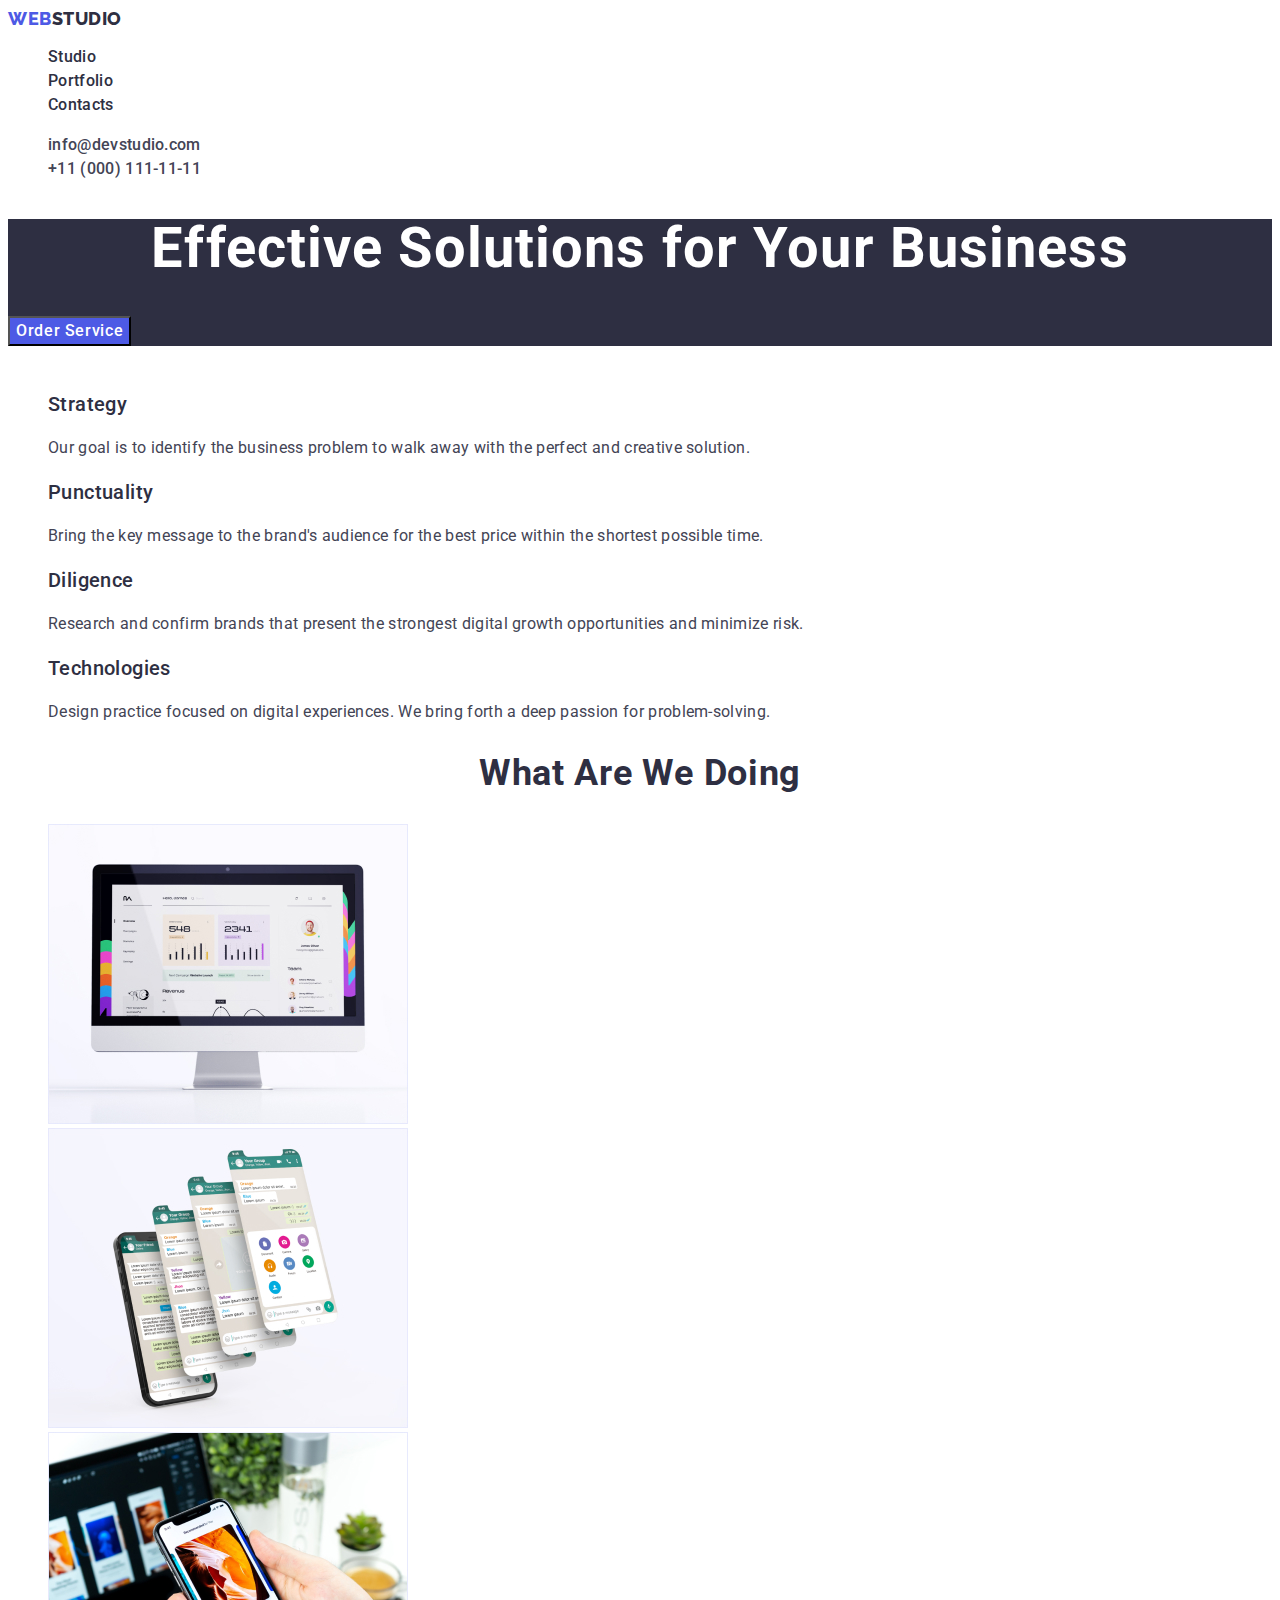
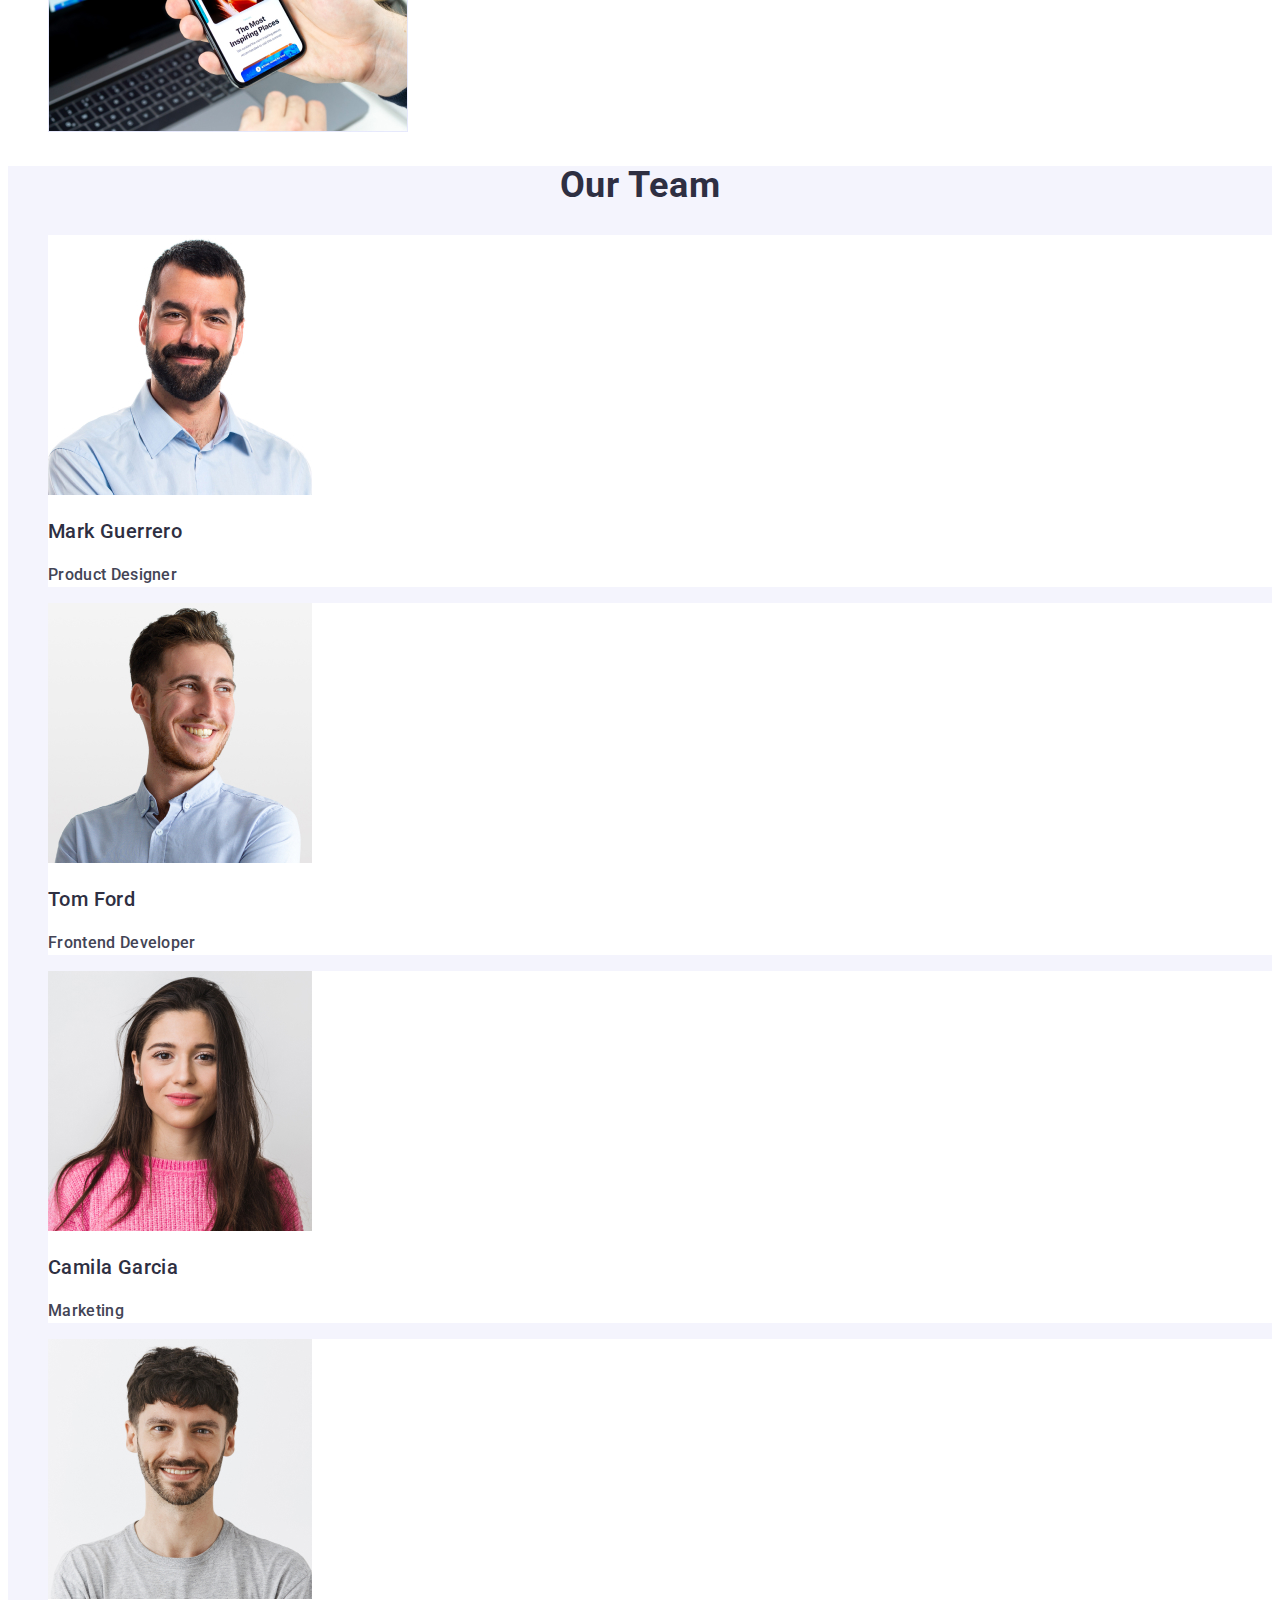
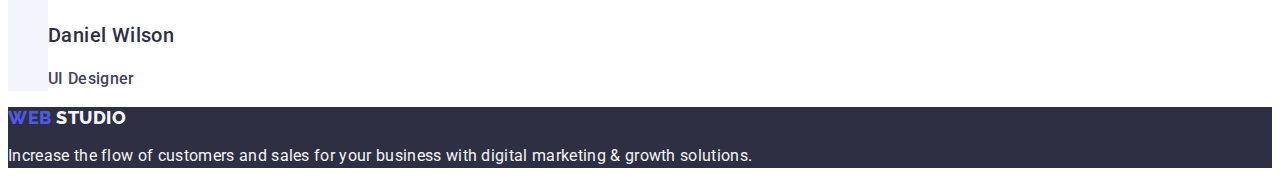
<file: index.html>
<!DOCTYPE html>
<html lang="en">

<head>
    <meta charset="UTF-8">
    <meta http-equiv="X-UA-Compatible" content="IE=edge">
    <meta name="viewport" content="width=, initial-scale=1.0">
    <title>Studio</title>
    <link rel="preconnect" href="https://fonts.googleapis.com">
    <link rel="preconnect" href="https://fonts.gstatic.com" crossorigin>
    <link href="https://fonts.googleapis.com/css2?family=Raleway:wght@800&family=Roboto:wght@400;500;700&display=swap"
        rel="stylesheet">
    <link rel="stylesheet" href="./css/styles.css">
</head>

<body>

    <header>
        <!-- Navigation -->
        <nav class="header-navigation">
            <!-- Logo -->
            <a href="./index.html" class="logo link"> Web<span class="logo-accent">Studio</span> </a>

            <ul class="list">
                <li class="header-menu-item">
                    <a class="header-menu-link link" href="./index.html">Studio </a>
                </li>
                <li class="header-menu-item">
                    <a class="header-menu-link link" href="./portfolio.html">Portfolio </a>
                </li>
                <li class="header-menu-item">
                    <a class="header-menu-link link" href="">Contacts </a>
                </li>
            </ul>
        </nav>

        <address class="header-contacts list">
            <ul class="list">
                <li class="header-contacts-item">
                    <a class="header-contacts-link link" href="mailto:info@devstudio.com"> info@devstudio.com </a>
                </li>
                <li class="header-contacts-item ">
                    <a class="header-contacts-link link" href="tel:+110001111111"> +11 (000) 111-11-11 </a>
                </li>
            </ul>

        </address>
    </header>


    <main>
        <!-- Title -->
        <section class="hero">
            <h1 class="hero-title">Effective Solutions for Your Business</h1>
            <button class="hero-button" type="button">Order Service</button>
        </section>

        <!-- Section-1 -->
        <section class="features">
            <h2 class="visually-hidden">Features</h2>
            <ul class="features-list list">
                <li class="features-item">
                    <h3 class="features-item-title">Strategy</h3>
                    <p class="features-item-text">
                        Our goal is to identify the business
                        problem to walk away with the perfect and creative solution.
                    </p>
                </li>

                <li class="features-item">
                    <h3 class="features-item-title">Punctuality</h3>
                    <p class="features-item-text">
                        Bring the key message to the brand's audience for the best price within the shortest possible
                        time.
                    </p>

                </li>

                <li class="features-item">
                    <h3 class="features-item-title">Diligence</h3>
                    <p class="features-item-text">
                        Research and confirm brands that present the strongest digital growth opportunities and minimize
                        risk.
                    </p>
                </li>

                <li class="features-item">
                    <h3 class="features-item-title">Technologies</h3>
                    <p class="features-item-text">
                        Design practice focused on digital experiences. We bring forth a deep passion for
                        problem-solving.
                    </p>
                </li>

            </ul>

        </section>

        <!-- Section-2 -->
        <section class="projects">
            <h2 class="projects-title"> What are we doing </h2>
            <ul class="projects-list list">
                <li class="projects-item">
                    <img src="./images/img-1.jpg" alt="computer-screen" width="360" height="300">
                </li>
                <li class="projects-item">
                    <img src="./images/img-2.jpg" alt="whats-app" width="360" height="300">
                </li>
                <li class="projects-item">
                    <img src="./images/img-3.jpg" alt="phone-in-hand" width="360" height="300">
                </li>
            </ul>
        </section>

        <!-- Section-3 -->
        <section class="team">
            <h2 class="team-title">Our Team</h2>
            <ul class="team-list list">
                <li class="team-item">
                    <img src="./images/mark-guerrero.jpg" alt="mark-guerrero" width="264" height="260">
                    <h3 class="team-item-title">Mark Guerrero</h3>
                    <p class="team-item-text">Product Designer</p>
                </li>

                <li class="team-item">
                    <img src="./images/tom-ford.jpg" alt="tom-ford" width="264" height="260">
                    <h3 class="team-item-title">Tom Ford</h3>
                    <p class="team-item-text">Frontend Developer</p>
                </li>

                <li class="team-item">
                    <img src="./images/camila-garcia.jpg" alt="camila-garcia" width="264" height="260">
                    <h3 class="team-item-title">Camila Garcia</h3>
                    <p class="team-item-text">Marketing</p>
                </li>

                <li class="team-item">
                    <img src="./images/daniel-wilson.jpg" alt="daniel-wilson" width="264" height="260">
                    <h3 class="team-item-title">Daniel Wilson</h3>
                    <p class="team-item-text">UI Designer</p>
                </li>
            </ul>
        </section>
    </main>

    <footer class="footer">
        <!-- Logo -->
        <a class="footer-logo link" href="./index.html">Web <span class="footer-logo-accent">Studio</span> </a>

        <p class="footer-text">
            Increase the flow of customers and sales for your business with digital marketing & growth solutions.
        </p>
    </footer>

</body>

</html>
</file>
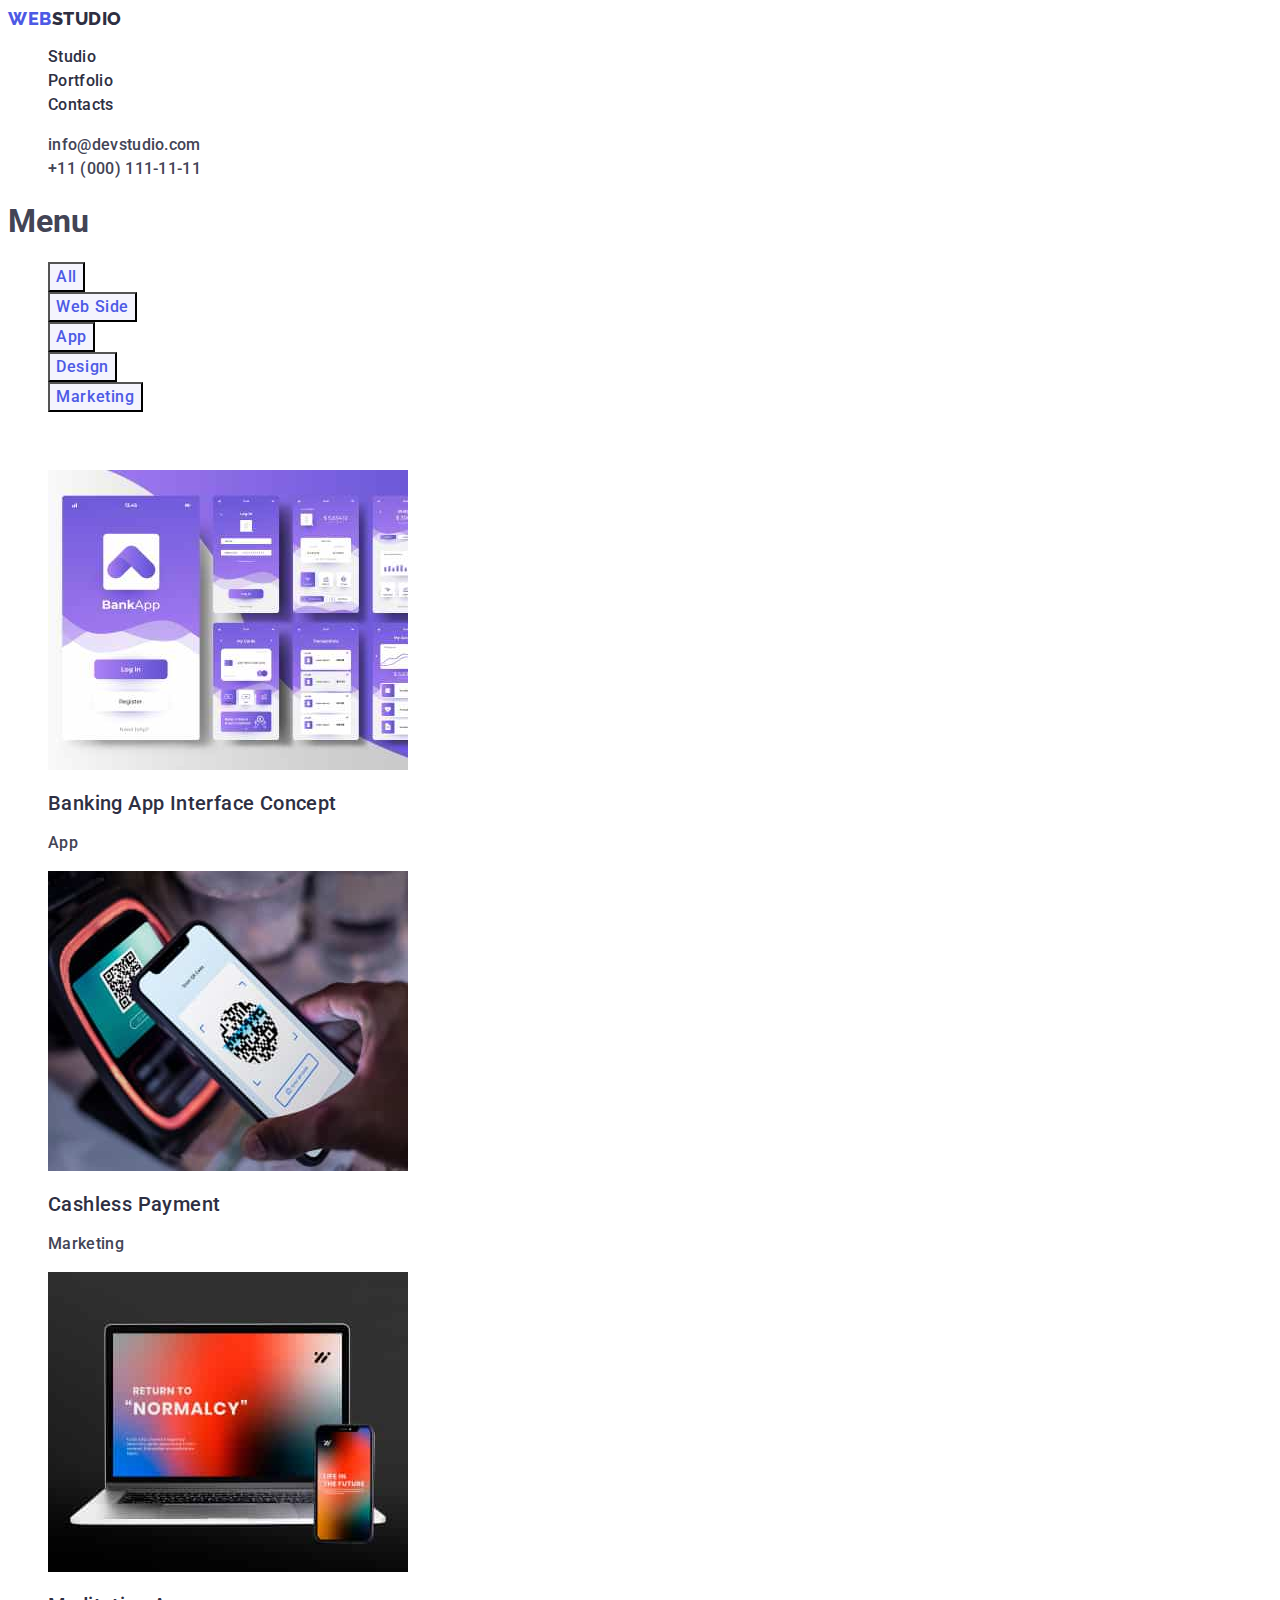
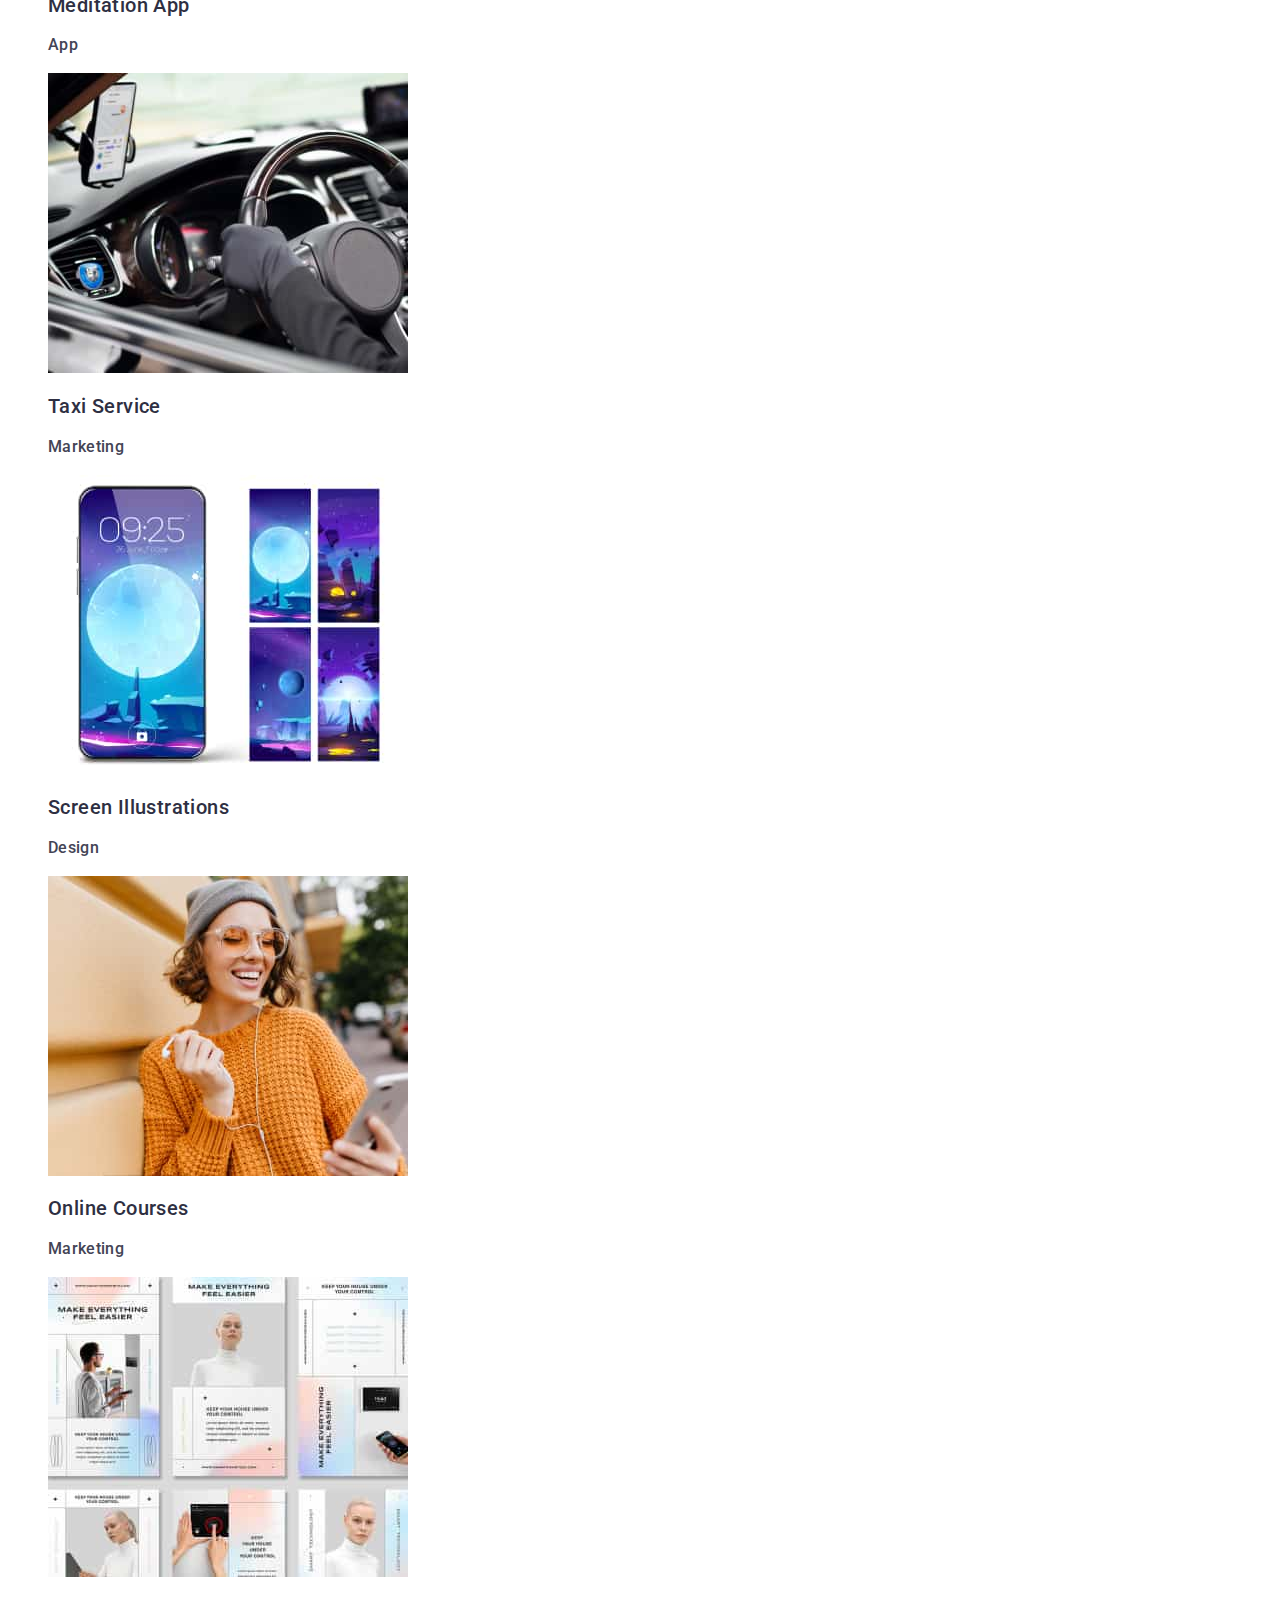
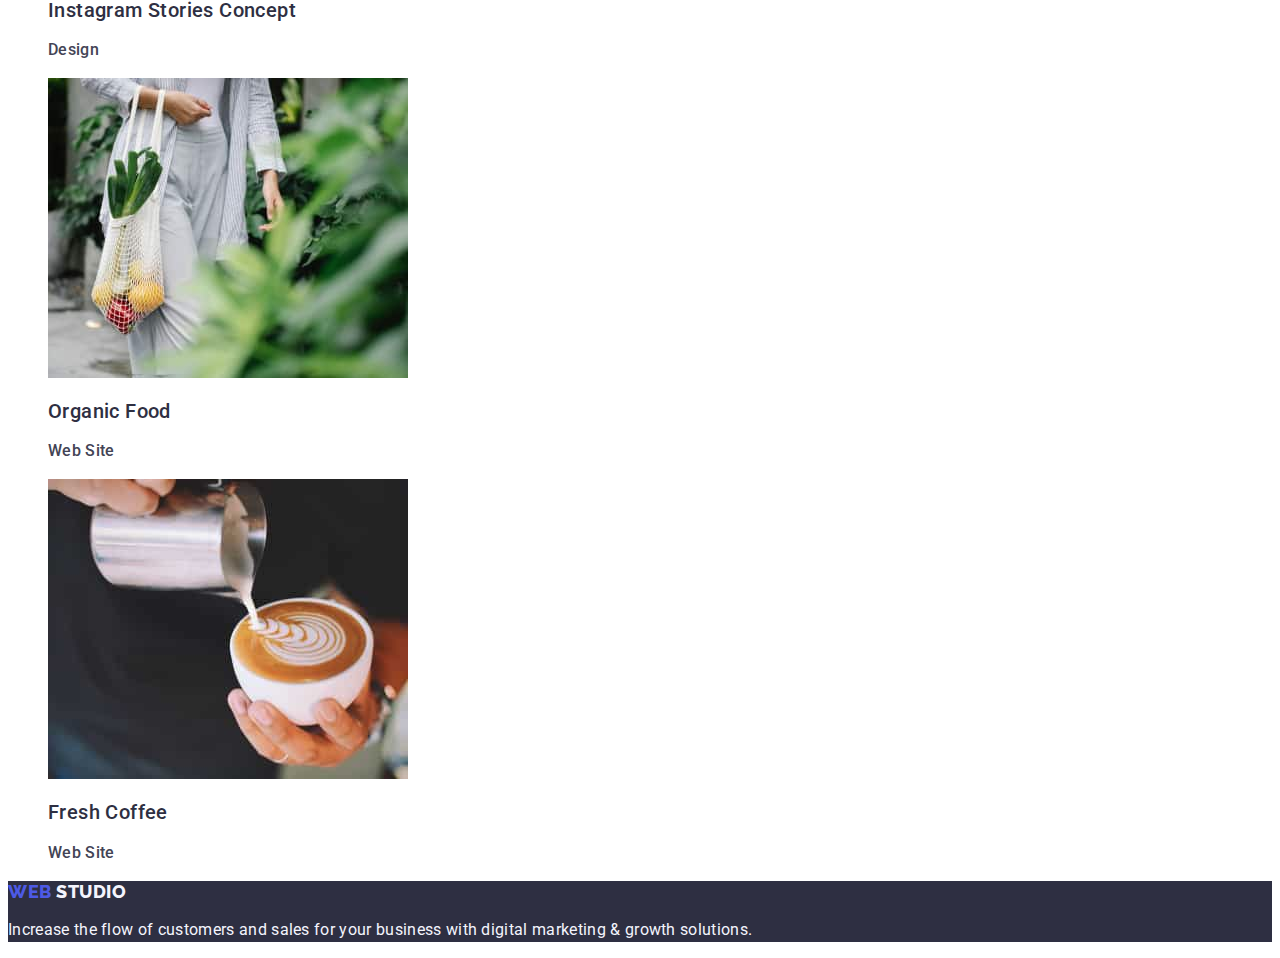
<file: portfolio.html>
<!DOCTYPE html>
<html lang="en">

<head>
    <meta charset="UTF-8">
    <meta http-equiv="X-UA-Compatible" content="IE=edge">
    <meta name="viewport" content="width=device-width, initial-scale=1.0">
    <title>Portfolio </title>
    <link rel="preconnect" href="https://fonts.googleapis.com">
    <link rel="preconnect" href="https://fonts.gstatic.com" crossorigin>
    <link href="https://fonts.googleapis.com/css2?family=Raleway:wght@800&family=Roboto:wght@400;500;700&display=swap"
        rel="stylesheet">
    <link rel="stylesheet" href="./css/styles.css">
</head>

<body>
    <header>
        <!-- Navigation -->
        <nav class="header-navigation">
            <!-- Logo -->
            <a href="./index.html" class="logo link"> Web<span class="logo-accent">Studio</span> </a>

            <ul class="list">
                <li class="header-menu-item">
                    <a class="header-menu-link link" href="./index.html">Studio </a>
                </li>
                <li class="header-menu-item">
                    <a class="header-menu-link link" href="./portfolio.html">Portfolio </a>
                </li>
                <li class="header-menu-item">
                    <a class="header-menu-link link" href="">Contacts </a>
                </li>
            </ul>
        </nav>

        <address class="header-contacts list">
            <ul class="list">
                <li class="header-contacts-item">
                    <a class="header-contacts-link link" href="mailto:info@devstudio.com"> info@devstudio.com </a>
                </li>
                <li class="header-contacts-item ">
                    <a class="header-contacts-link link" href="tel:+110001111111"> +11 (000) 111-11-11 </a>
                </li>
            </ul>

        </address>
    </header>

    <main class="main">
        <!-- Menu Buttons -->
        <section class="main-menu">
            <h1> Menu</h1>
            <ul class="main-buttons list">
                <li class="button-item"><button type="button" class="button">All</button></li>
                <li class="button-item"><button type="button" class="button"> Web Side </button></li>
                <li class="button-item"><button type="button" class="button">App</button></li>
                <li class="button-item"><button type="button" class="button">Design</button></li>
                <li class="button-item"><button type="button" class="button">Marketing</button></li>
            </ul>

            <h2 class="visually-hidden"> Content </h2>

            <ul class="content-list list">
                <li class="content-items">
                    <a href="" class="link">
                        <img class="content-item-image " src="./images/banking-app.jpeg" alt="banking-app" width="360"
                            height="300">
                        <h2 class="content-item-title">Banking App Interface Concept</h2>
                        <p class="content-item-text">App</p>
                    </a>
                </li>
                <li class="content-items">
                    <a href="" class="link">
                        <img class="content-item-image " src="./images/cashless-payment.jpg" alt="cashless-payment"
                            width="360" height="300">
                        <h2 class="content-item-title">Cashless Payment</h2>
                        <p class="content-item-text">Marketing</p>
                    </a>
                </li>
                <li class="content-items">
                    <a href="" class="link">
                        <img class="content-item-image" src="./images/meditation-app.jpg" alt="meditation-app"
                            width="360" height="300">
                        <h2 class="content-item-title">Meditation App</h2>
                        <p class="content-item-text">App</p>
                    </a>
                </li>
                <li class="content-items">
                    <a href="" class="link">
                        <img class="content-item-image" src="./images/taxi-service.jpg" alt="taxi-service" width="360"
                            height="300">
                        <h2 class="content-item-title">Taxi Service</h2>
                        <p class="content-item-text">Marketing</p>
                    </a>
                </li>
                <li class="content-items">
                    <a href="" class="link">
                        <img class="content-item-image" src="./images/screen-illustrations.jpg"
                            alt="screen-illustarions" width="360" height="300">
                        <h2 class="content-item-title">Screen Illustrations</h2>
                        <p class="content-item-text">Design</p>
                    </a>
                </li>
                <li class="content-items">
                    <a href="" class="link">
                        <img class="content-item-image" src="./images/online-courses.jpg" alt="online-courses"
                            width="360" height="300">
                        <h2 class="content-item-title">Online Courses</h2>
                        <p class="content-item-text">Marketing</p>
                    </a>
                </li>
                <li class="content-items">
                    <a href="" class="link">
                        <img class="content-item-image" src="./images/instsagram-stories.jpg"
                            alt="instagram-stories-concept" width="360" height="300">
                        <h2 class="content-item-title">Instagram Stories Concept</h2>
                        <p class="content-item-text">Design</p>
                    </a>
                </li>
                <li class="content-items">
                    <a href="" class="link">
                        <img class="content-item-image" src="./images/orgamic-food.jpg" alt="organic-food" width="360"
                            height="300">
                        <h2 class="content-item-title">Organic Food</h2>
                        <p class="content-item-text">Web Site</p>
                    </a>
                </li>
                <li class="content-items">
                    <a href="" class="link">
                        <img class="content-item-image" src="./images/fresh-coffee.jpg" alt="fresh-coffee" width="360"
                            height="300">
                        <h2 class="content-item-title">Fresh Coffee</h2>
                        <p class="content-item-text">Web Site</p>
                    </a>
                </li>
            </ul>

        </section>

    </main>

    <footer class="footer">
        <!-- Logo -->
        <a class="footer-logo link" href="./index.html">Web <span class="footer-logo-accent">Studio</span> </a>

        <p class="footer-text">
            Increase the flow of customers and sales for your business with digital marketing & growth solutions.
        </p>
    </footer>
</body>

</html>
</file>
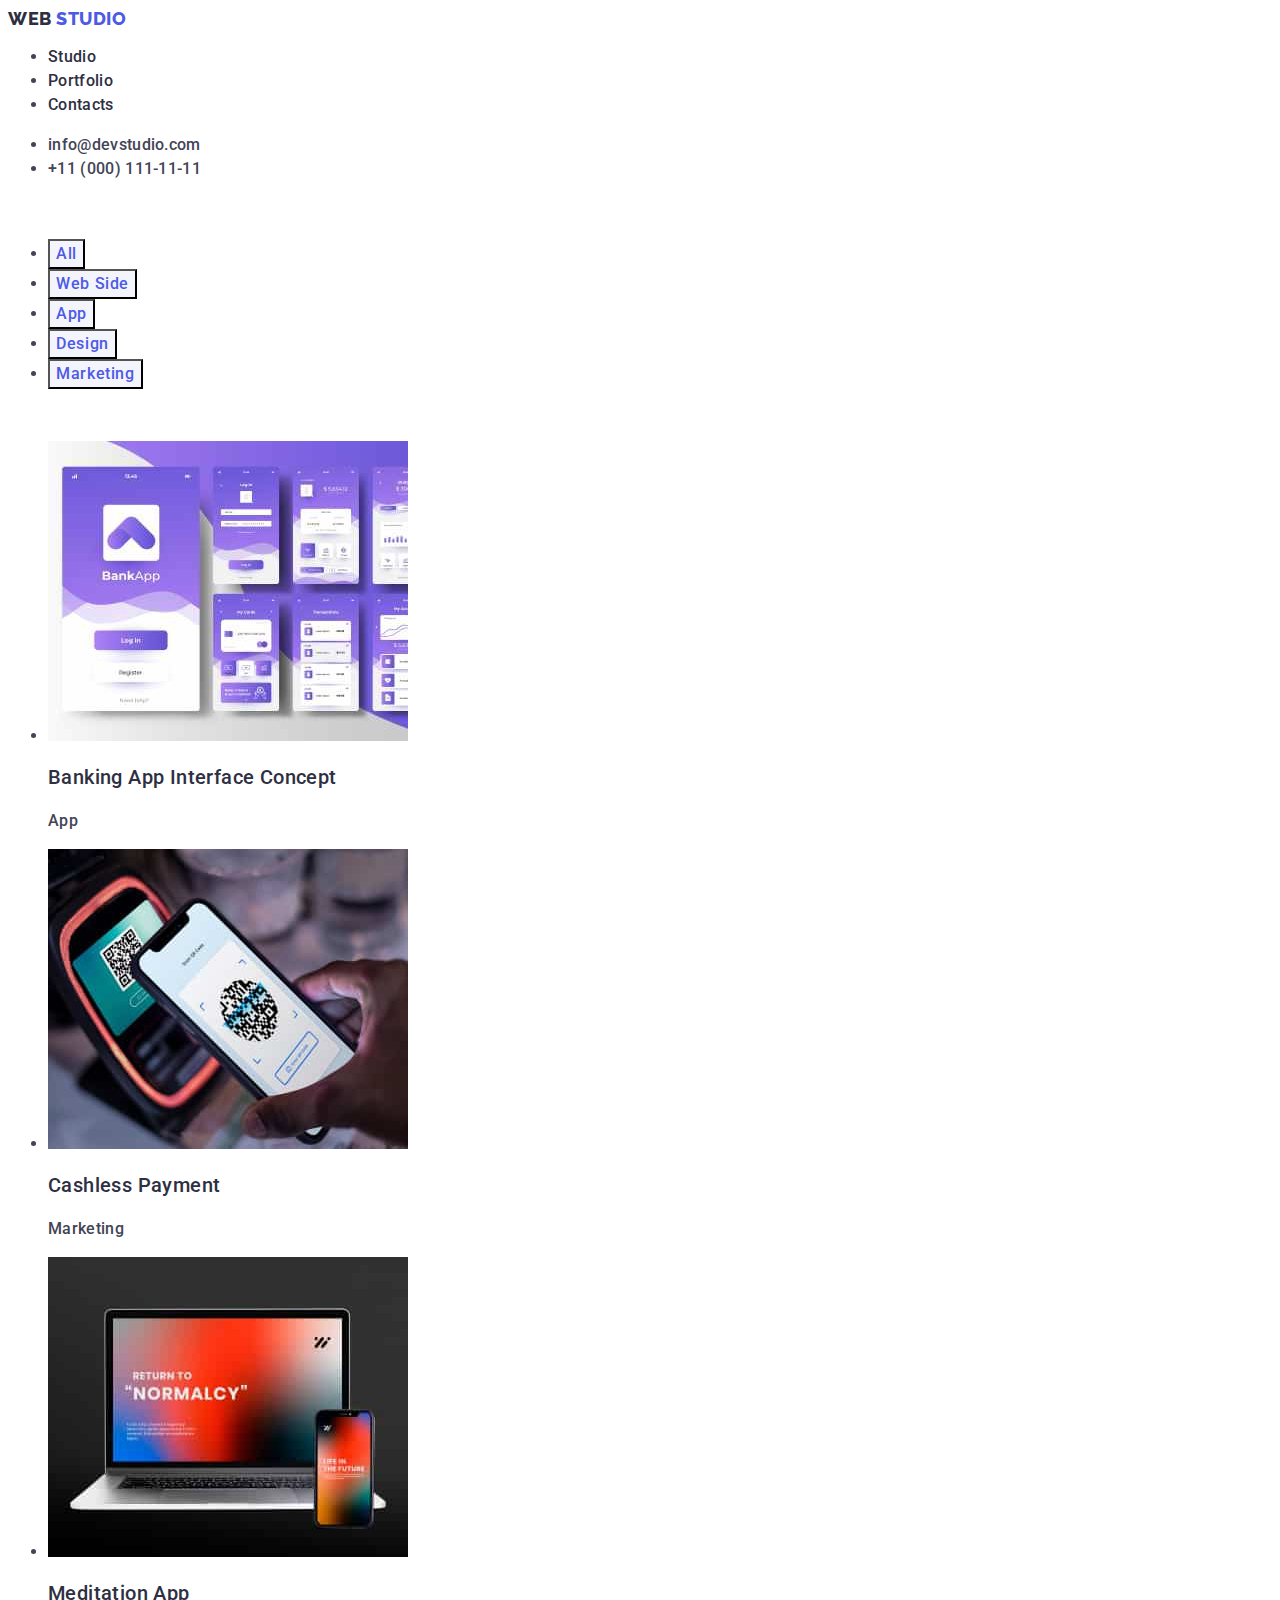
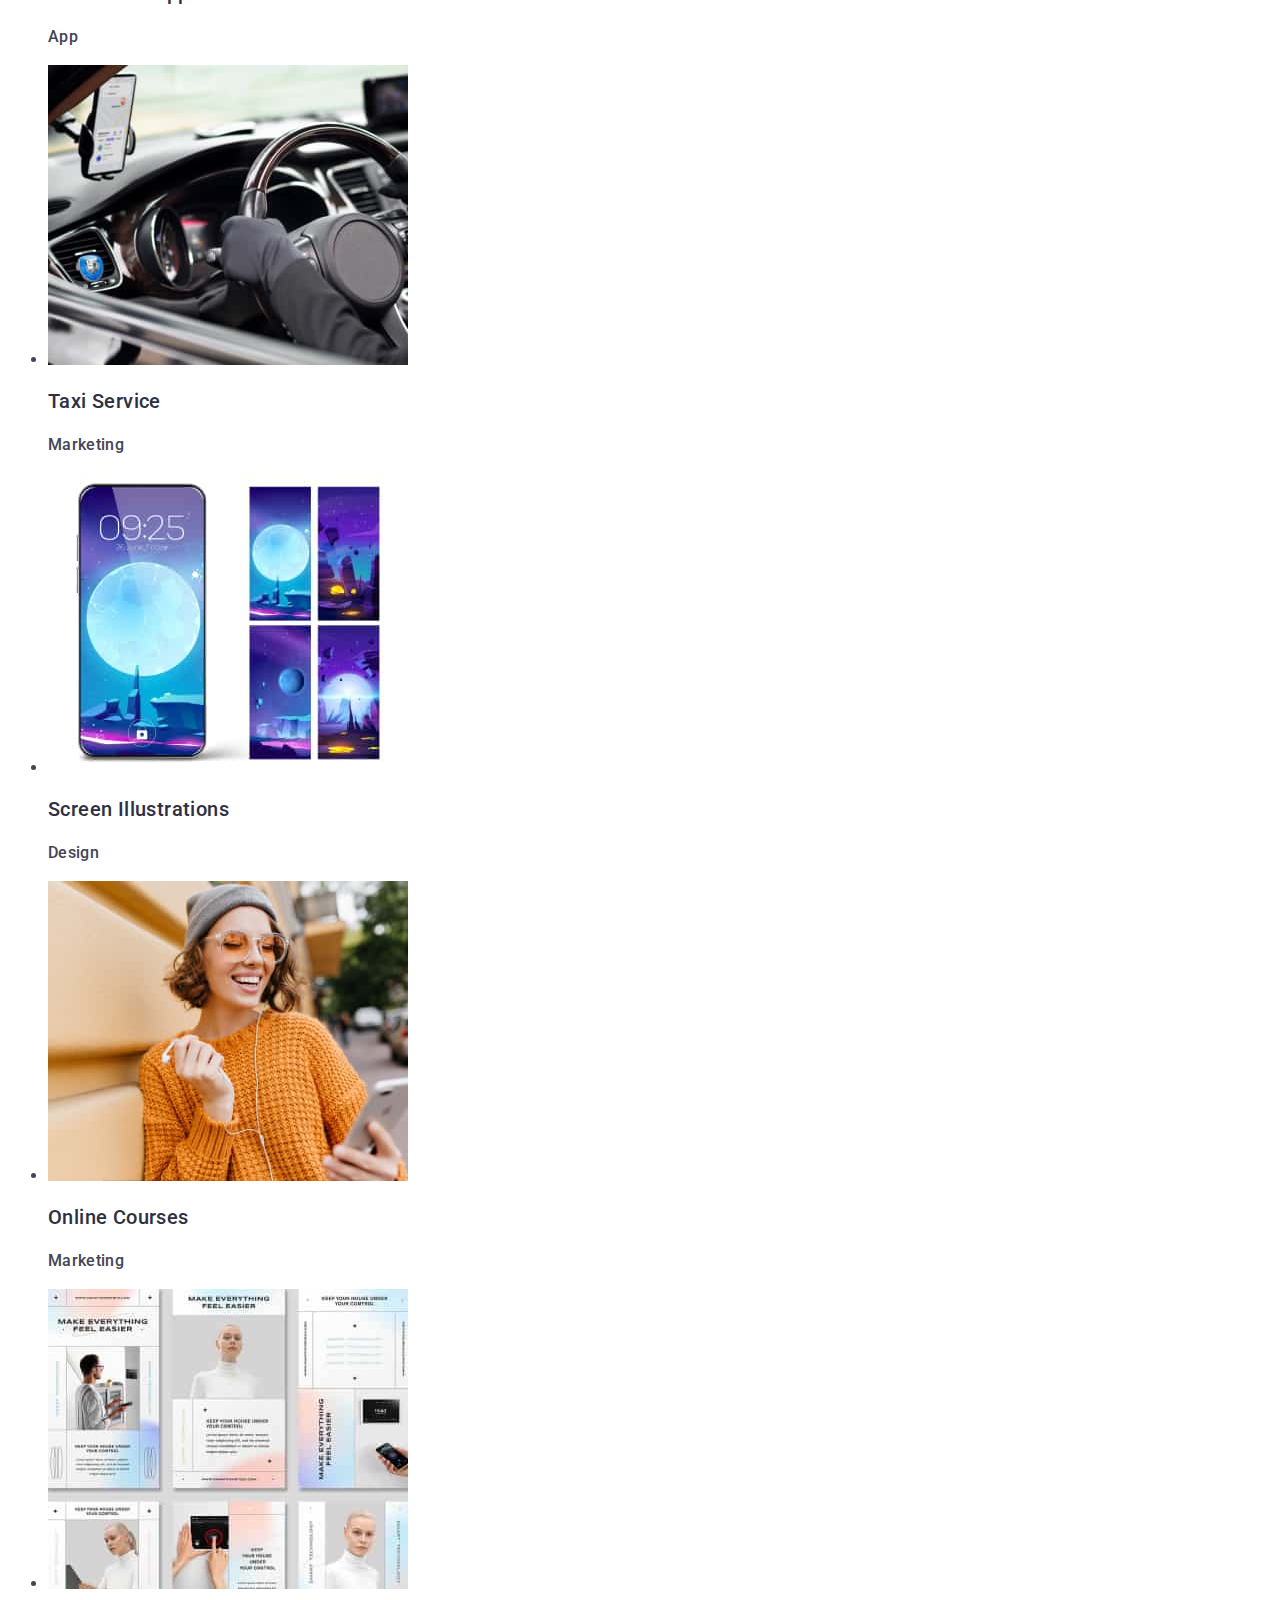
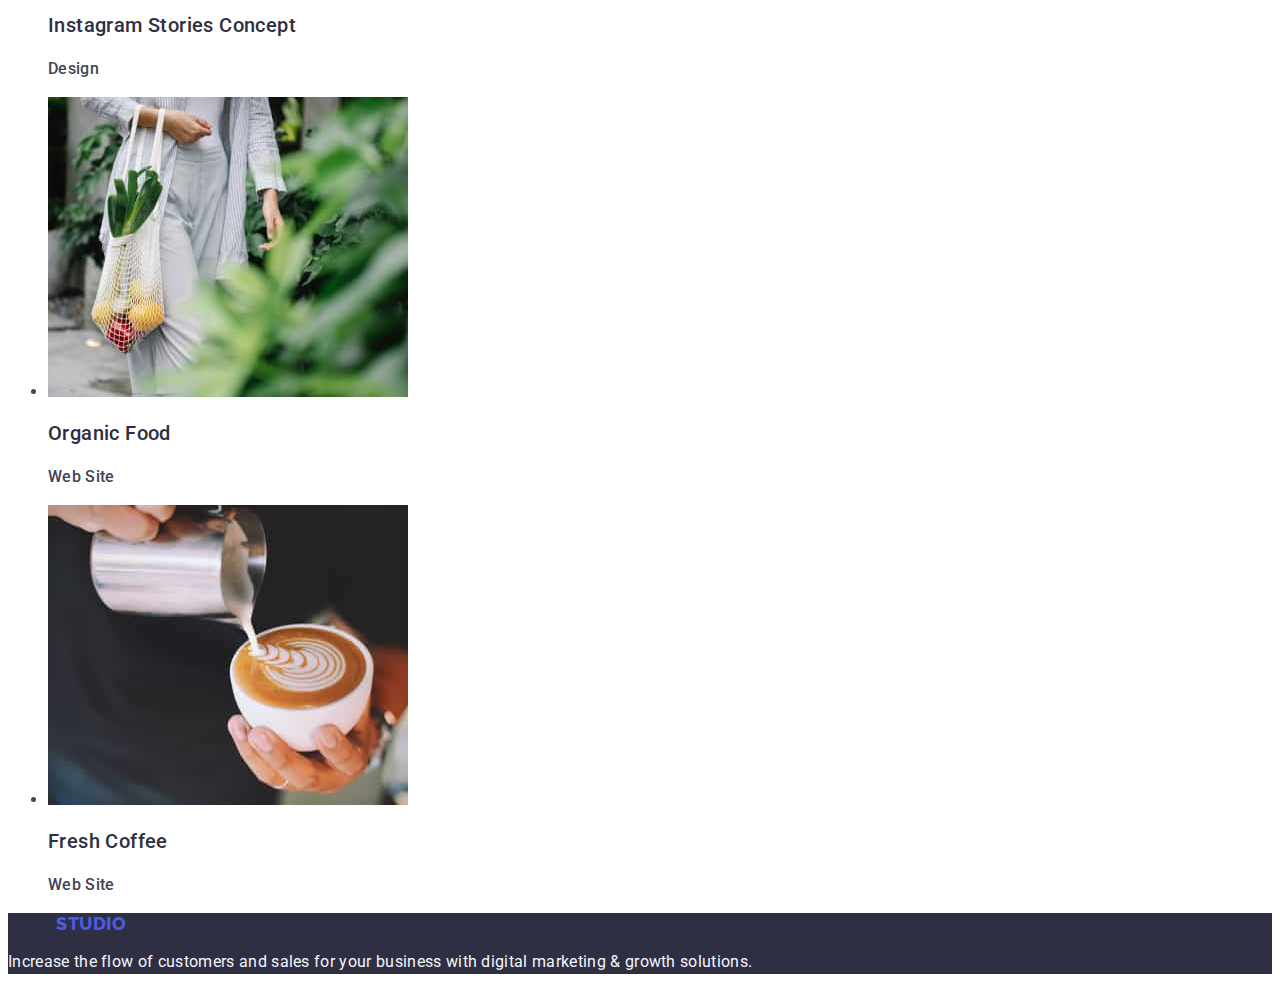
<file: portofolio.html>
<!DOCTYPE html>
<html lang="en">

<head>
    <meta charset="UTF-8">
    <meta http-equiv="X-UA-Compatible" content="IE=edge">
    <meta name="viewport" content="width=device-width, initial-scale=1.0">
    <title>Portofolio </title>
    <link rel="preconnect" href="https://fonts.googleapis.com">
    <link rel="preconnect" href="https://fonts.gstatic.com" crossorigin>
    <link href="https://fonts.googleapis.com/css2?family=Raleway:wght@800&family=Roboto:wght@400;500;700&display=swap"
        rel="stylesheet">
    <link rel="stylesheet" href="./css/styles.css">
</head>

<body>
    <header class="header">
        <!-- Navigation -->
        <nav class="header-navigation">
            <!-- Logo -->
            <a href="./index.html" class="logo link"> <span class="logo-accent">Web</span> Studio</a>

            <ul class="header-menu">
                <li class="header-menu-item">
                    <a class="header-menu-link link" href="./index.html">Studio </a>
                </li>
                <li class="header-menu-item">
                    <a class="header-menu-link link" href="./portofolio.html">Portfolio </a>
                </li>
                <li class="header-menu-item">
                    <a class="header-menu-link link" href="">Contacts </a>
                </li>
            </ul>
        </nav>

        <address class="header-contacts">
            <ul class="header-contacts-list">
                <li class="header-contacts-item">
                    <a class="header-contacts-link link" href="mailto:info@devstudio.com"> info@devstudio.com </a>
                </li>
                <li class="header-contacts-item ">
                    <a class="header-contacts-link link" href="tel:+110001111111"> +11 (000) 111-11-11 </a>
                </li>
            </ul>

        </address>
    </header>

    <main class="main">
        <!-- Menu Buttons -->
        <section class="main-menu">
            <h2 class="visually-hidden"> Menu</h2>
            <ul class="main-buttons">
                <li class="button-item"><button type="button" class="button">All</button></li>
                <li class="button-item"><button type="button" class="button">Web Side</button></li>
                <li class="button-item"><button type="button" class="button">App</button></li>
                <li class="button-item"><button type="button" class="button">Design</button></li>
                <li class="button-item"><button type="button" class="button">Marketing</button></li>
            </ul>
        </section>

        <!-- Content -->
        <section class="content">
            <h3 class="visually-hidden"> Content </h3>

            <ul class="content-list">
                <li class="content-items">
                    <img class="content-item-image" src="./images/banking-app.jpeg" alt="banking-app" width="360"
                        height="300">
                    <h3 class="content-item-title">Banking App Interface Concept</h3>
                    <p class="content-item-text">App</p>
                </li>
                <li class="content-items">
                    <img class="content-item-image" src="./images/cashless-payment.jpg" alt="cashless-payment"
                        width="360" height="300">
                    <h3 class="content-item-title">Cashless Payment</h3>
                    <p class="content-item-text">Marketing</p>
                </li>
                <li class="content-items">
                    <img class="content-item-image" src="./images/meditation-app.jpg" alt="meditation-app" width="360"
                        height="300">
                    <h3 class="content-item-title">Meditation App</h3>
                    <p class="content-item-text">App</p>
                </li>
                <li class="content-items">
                    <img class="content-item-image" src="./images/taxi-service.jpg" alt="taxi-service" width="360"
                        height="300">
                    <h3 class="content-item-title">Taxi Service</h3>
                    <p class="content-item-text">Marketing</p>
                </li>
                <li class="content-items">
                    <img class="content-item-image" src="./images/screen-illustrations.jpg" alt="screen-illustarions"
                        width="360" height="300">
                    <h3 class="content-item-title">Screen Illustrations</h3>
                    <p class="content-item-text">Design</p>
                </li>
                <li class="content-items">
                    <img class="content-item-image" src="./images/online-courses.jpg" alt="online-courses" width="360"
                        height="300">
                    <h3 class="content-item-title">Online Courses</h3>
                    <p class="content-item-text">Marketing</p>
                </li>
                <li class="content-items">
                    <img class="content-item-image" src="./images/instsagram-stories.jpg"
                        alt="instagram-stories-concept" width="360" height="300">
                    <h3 class="content-item-title">Instagram Stories Concept</h3>
                    <p class="content-item-text">Design</p>
                </li>
                <li class="content-items">
                    <img class="content-item-image" src="./images/orgamic-food.jpg" alt="organic-food" width="360"
                        height="300">
                    <h3 class="content-item-title">Organic Food</h3>
                    <p class="content-item-text">Web Site</p>
                </li>
                <li class="content-items">
                    <img class="content-item-image" src="./images/fresh-coffee.jpg" alt="fresh-coffee" width="360"
                        height="300">
                    <h3 class="content-item-title">Fresh Coffee</h3>
                    <p class="content-item-text">Web Site</p>
                </li>
            </ul>

        </section>

    </main>

    <footer class="footer">
        <!-- Logo -->
        <a class="footer-logo link" href="./index.html"> <span class="logo-accent">Web</span> Studio</a>

        <p class="footer-text">
            Increase the flow of customers and sales for your business with digital marketing & growth solutions.
        </p>
    </footer>
</body>

</html>
</file>
<file: css/styles.css>
body {
    font-family: 'Roboto', sans-serif;
    font-weight: 500;
    color: #434455;
    background-color: #FFFFFF;
}

:root {
    --text-color: #2E2F42;
    --secondary-color: #404BBF;
}

.link {
    text-decoration: none;
}

.visually-hidden {
    margin: -1px;
    border: 0;

    white-space: nowrap;
    clip-path: inset(100%);
    clip: rect(0 0 0 0);
    overflow: hidden;
}

.list {
    list-style: none;
}

/*  */




/* -------HEADER--------- */


/* LOGO */

.logo {
    color: #4D5AE5;
    font-size: 18px;
    font-family: 'Raleway', sans-serif;
    font-weight: 800;
    line-height: 1.17;
    letter-spacing: 0.03em;
    text-transform: uppercase;
}

.logo-accent {
    color: var(--text-color);
}


/* NAVIGATION */

.header-menu-link {
    font-weight: 500;
    font-size: 16px;
    line-height: 1.5;
    letter-spacing: 0.02em;
    color: #2E2F42;
}

.header-menu-link:hover {
    color: #404bbf;
}

.header-menu-link:focus {
    color: #404bbf;
}

.header-contacts {
    font-style: normal;
}

.header-contacts-link {
    font-size: 16px;
    line-height: 1.5;
    letter-spacing: 0.02em;
    color: #434455;
}

.header-contacts-link:hover {
    color: #404bbf;
}

.header-contacts-link:focus {
    color: #404bbf;
}

/*------- MAIN ----------*/
.hero {
    background-color: #2e2f42;
}

.hero-title {
    font-size: 56px;
    line-height: 1.07;
    text-align: center;
    letter-spacing: 0.02em;
    color: #ffffff;
}

.hero-button {
    background-color: #4D5AE5;
    font-family: "Roboto", sans-serif;
    font-weight: 500;
    font-size: 16px;
    line-height: 1.5;
    letter-spacing: 0.04em;
    color: #ffffff;
    cursor: pointer;
}

.hero-button:hover {
    background-color: #404BBF;
}

.hero-button:focus {
    background-color: #404BBF;
}

.features-list {
    list-style-type: none;
}

.features-item-title {
    font-weight: 500;
    color: var(--text-color);
    font-size: 20px;
    line-height: 1.2;
    letter-spacing: 0.02em;
}

.features-item-text {
    color: #434455;
    font-size: 16px;
    font-weight: 400;
    line-height: 1.5;
    letter-spacing: 0.02em;
}

.projects-title {
    text-align: center;
    color: var(--text-color);
    font-size: 36px;
    font-weight: 700;
    line-height: 1.11;
    letter-spacing: 0.02em;
    text-transform: capitalize;
}

.projects-list {
    list-style-type: none;
}


.team {
    background-color: #F4F4FD;
}

.team-title {
    font-size: 36px;
    line-height: 1.11;
    text-align: center;
    letter-spacing: 0.02em;
    text-transform: capitalize;
    color: #2e2f42;
}

.team-item {
    background-color: #FFFFFF;
}

.team-item-title {
    font-weight: 500;
    font-size: 20px;
    line-height: 1.2;
    letter-spacing: 0.02em;
    color: #2e2f42;
}

.team-item-text {
    font-size: 16px;
    line-height: 1.5;
    letter-spacing: 0.02em;
    color: #434455;
}


/* BUTTONS PORTOFOLIO */

.button {
    font-family: "Roboto", sans-serif;
    font-weight: 500;
    font-size: 16px;
    line-height: 1.5;
    letter-spacing: 0.04em;
    color: #4d5ae5;
    background-color: #F4F4FD;
    cursor: pointer;
}

.button:hover {
    color: #FFFFFF;
    background-color: #404BBF;
}

.button:focus {
    color: #FFFFFF;
    background-color: #404BBF;
}

/* CONTENT */

.content-item-title {
    font-weight: 500;
    font-size: 20px;
    line-height: 1.2;
    letter-spacing: 0.02em;
    color: #2e2f42;
}

.content-item-text {
    font-size: 16px;
    line-height: 1.5;
    letter-spacing: 0.02em;
    color: #434455;
}


/* ------FOOTER------ */

.footer {
    background-color: #2E2F42;
}

.footer-logo {
    color: #4d5ae5;
    font-size: 18px;
    font-family: 'Raleway', sans-serif;
    font-weight: 800;
    line-height: 1.17;
    letter-spacing: 0.03em;
    text-transform: uppercase;
}

.footer-text {
    color: #F4F4FD;
    font-size: 16px;
    font-weight: 400;
    line-height: 1.5;
    letter-spacing: 0.02em;
}

.footer-logo-accent {
    color: #F4F4FD;
}
</file>
